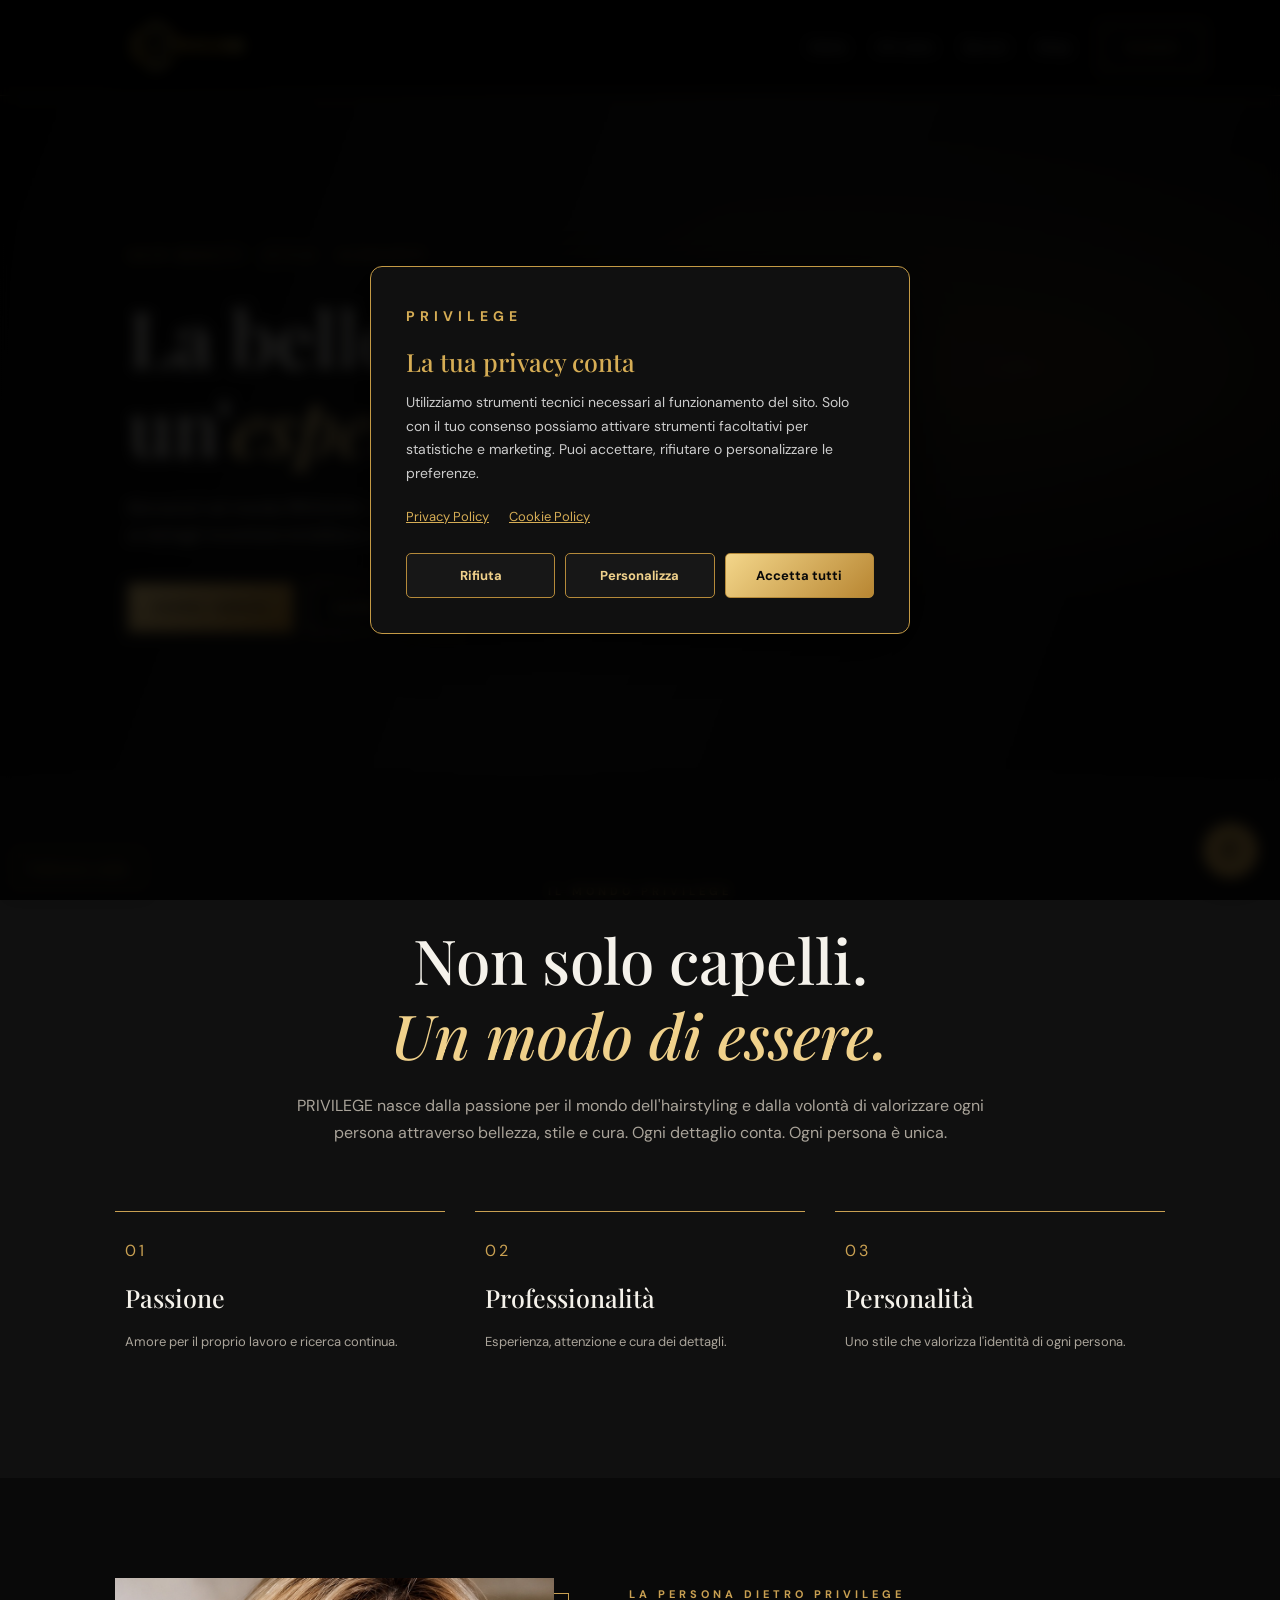
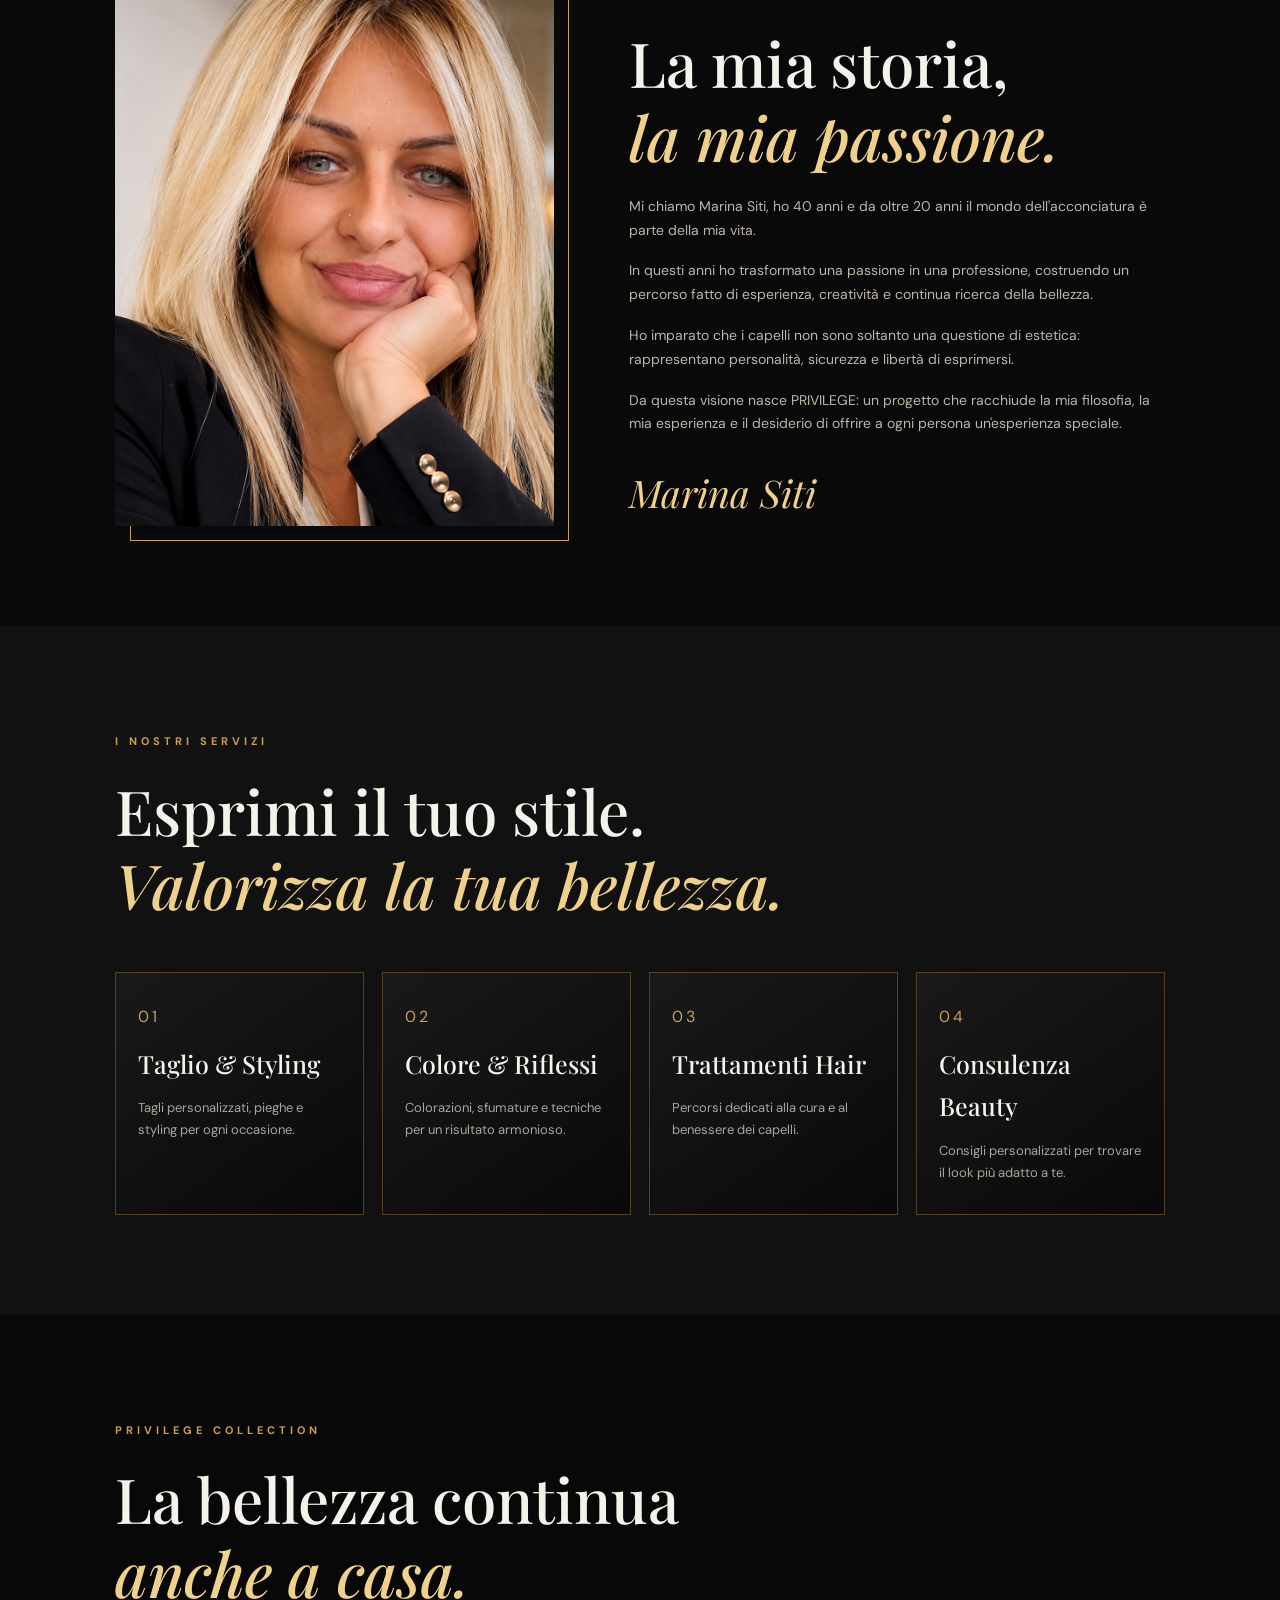
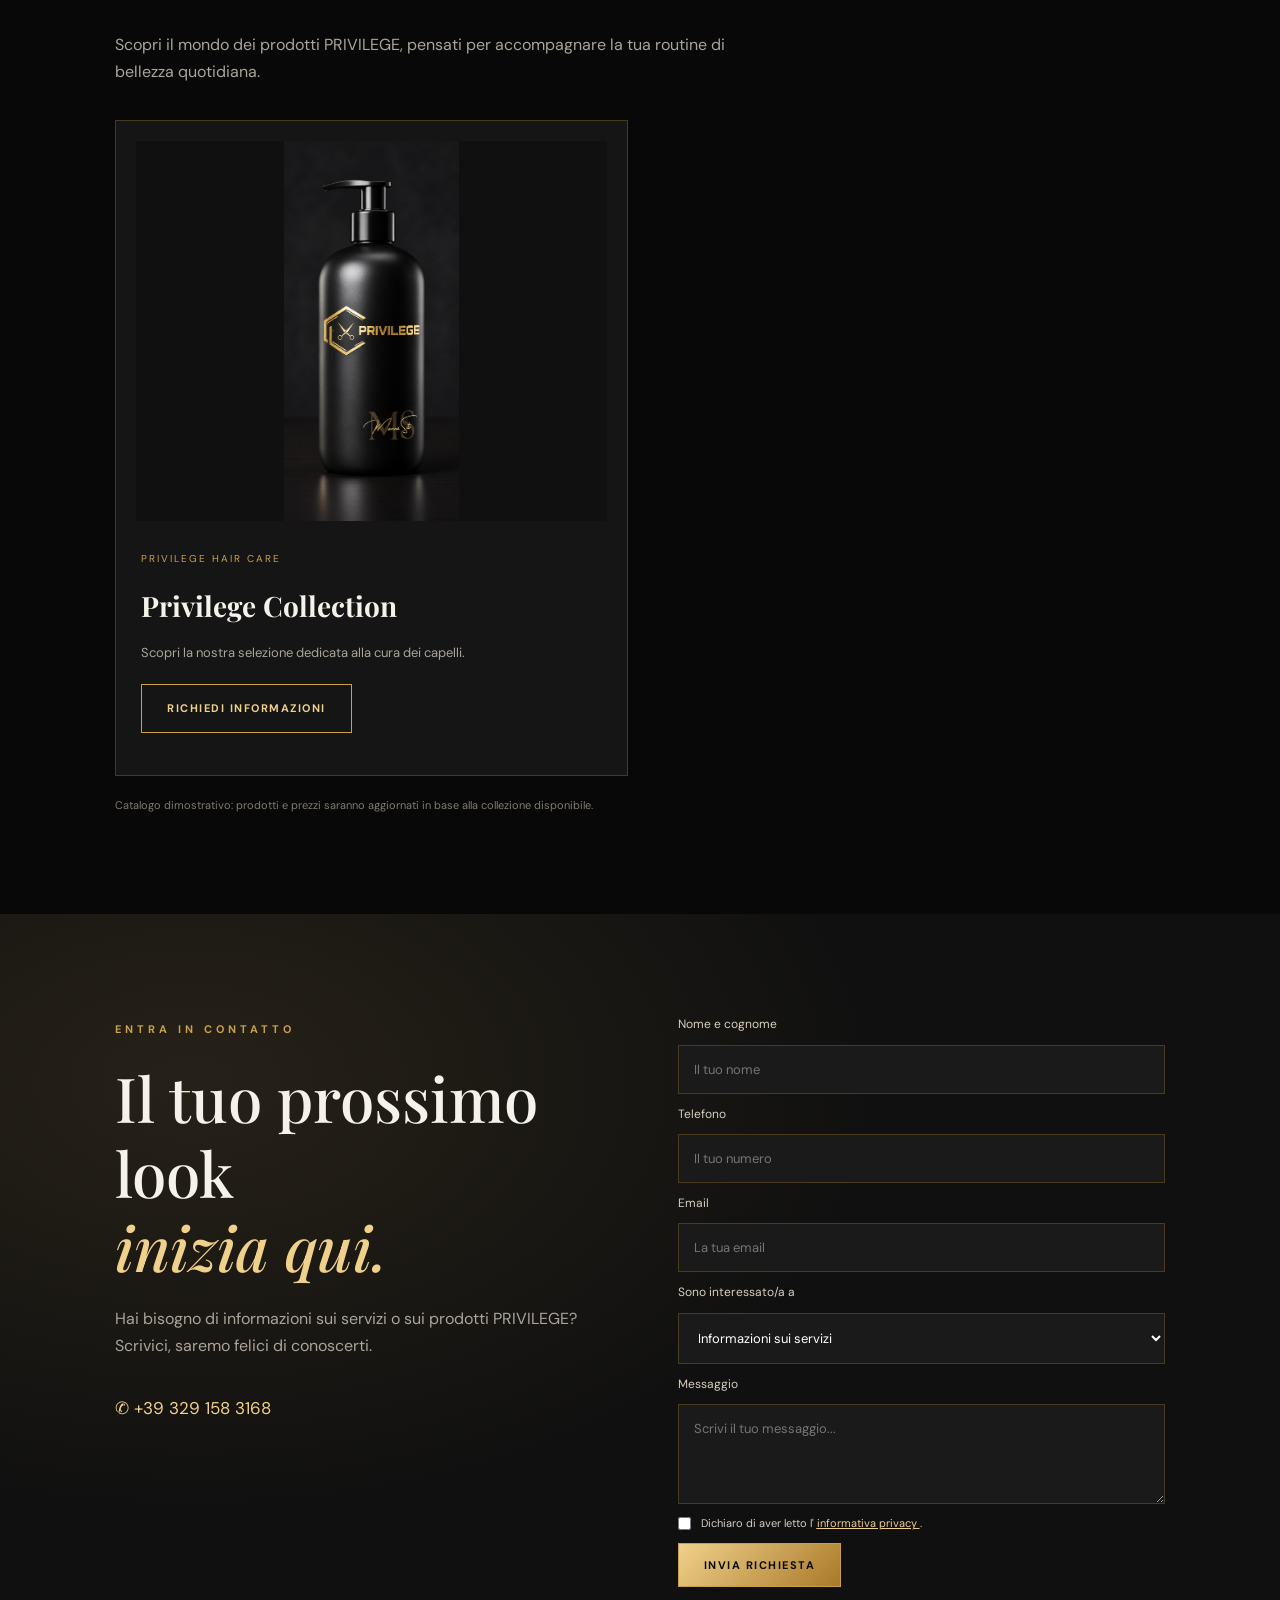
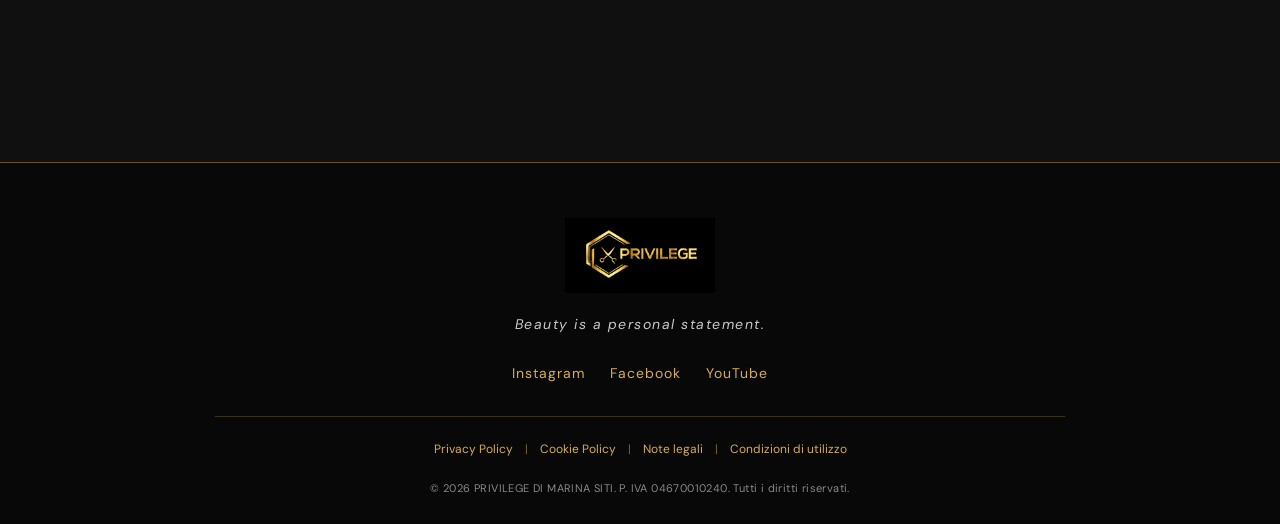
<file: index.html>
<!DOCTYPE html>
<html lang="it">
<head>
  <meta charset="UTF-8">
  <meta name="viewport" content="width=device-width, initial-scale=1.0">

  <title>PRIVILEGE | Hair Beauty by Marina Siti</title>
  <meta name="description" content="PRIVILEGE by Marina Siti. Oltre 20 anni di esperienza nel mondo dell'hairstyling, bellezza e cura dei capelli.">
  <meta name="theme-color" content="#080808">

  <link rel="icon" type="image/png" href="/assets/favicon.png?v=4">
<link rel="shortcut icon" href="/assets/favicon.png?v=4">
  <link rel="stylesheet" href="style.css">

  <link rel="preconnect" href="https://fonts.googleapis.com">
  <link rel="preconnect" href="https://fonts.gstatic.com" crossorigin>
  <link href="https://fonts.googleapis.com/css2?family=DM+Sans:wght@400;500;600;700&family=Playfair+Display:wght@400;500;600;700&display=swap" rel="stylesheet">

  <script src="script.js" defer></script>
</head>

<body>

  <!-- HEADER -->
  <header class="header">
    <a href="#home" class="logo">
      <img src="assets/logo.png" alt="PRIVILEGE by Marina Siti">
    </a>

    <button class="menu-toggle" type="button" aria-label="Apri menu" aria-expanded="false" aria-controls="main-navigation">☰</button>

    <nav class="navigation" id="main-navigation">
      <a href="#home">Home</a>
      <a href="#marina">Chi sono</a>
      <a href="#servizi">Servizi</a>
      <a href="#shop">Shop</a>
      <a href="#contatti" class="nav-button">Contatti</a>
    </nav>
  </header>

  <main>

    <!-- HERO -->
    <section class="hero" id="home">
      <div class="hero-content">
        <span class="eyebrow">HAIR BEAUTY · STYLE · ELEGANCE</span>

        <h1>La bellezza è un'<em>esperienza.</em></h1>

        <p>
          Benvenuti nel mondo PRIVILEGE.
          Dove professionalità, passione e attenzione
          ai dettagli incontrano la bellezza autentica.
        </p>

        <div class="hero-buttons">
          <a href="#servizi" class="btn gold">Scopri i servizi</a>
          <a href="#marina" class="btn outline">La mia storia</a>
        </div>
      </div>
    </section>

    <!-- INTRODUZIONE -->
    <section class="intro section" id="filosofia">
      <span class="eyebrow">IL MONDO PRIVILEGE</span>

      <h2>Non solo capelli.<br><em>Un modo di essere.</em></h2>

      <p class="intro-text">
        PRIVILEGE nasce dalla passione per il mondo
        dell'hairstyling e dalla volontà di valorizzare
        ogni persona attraverso bellezza, stile e cura.
        Ogni dettaglio conta. Ogni persona è unica.
      </p>

      <div class="values">
        <article>
          <span>01</span>
          <h3>Passione</h3>
          <p>Amore per il proprio lavoro e ricerca continua.</p>
        </article>

        <article>
          <span>02</span>
          <h3>Professionalità</h3>
          <p>Esperienza, attenzione e cura dei dettagli.</p>
        </article>

        <article>
          <span>03</span>
          <h3>Personalità</h3>
          <p>Uno stile che valorizza l'identità di ogni persona.</p>
        </article>
      </div>
    </section>

    <!-- MARINA -->
    <section class="marina section" id="marina">
      <div class="marina-image">
        <img src="assets/marina-siti.jpg" alt="Marina Siti, fondatrice di PRIVILEGE">
      </div>

      <div class="marina-content">
        <span class="eyebrow">LA PERSONA DIETRO PRIVILEGE</span>

        <h2>La mia storia,<br><em>la mia passione.</em></h2>

        <p>
          Mi chiamo Marina Siti, ho 40 anni e da oltre
          20 anni il mondo dell'acconciatura è parte
          della mia vita.
        </p>

        <p>
          In questi anni ho trasformato una passione
          in una professione, costruendo un percorso
          fatto di esperienza, creatività e continua
          ricerca della bellezza.
        </p>

        <p>
          Ho imparato che i capelli non sono soltanto
          una questione di estetica: rappresentano
          personalità, sicurezza e libertà di esprimersi.
        </p>

        <p>
          Da questa visione nasce PRIVILEGE:
          un progetto che racchiude la mia filosofia,
          la mia esperienza e il desiderio di offrire
          a ogni persona un'esperienza speciale.
        </p>

        <div class="signature">Marina Siti</div>
      </div>
    </section>

    <!-- SERVIZI -->
    <section class="services section" id="servizi">
      <span class="eyebrow">I NOSTRI SERVIZI</span>

      <h2>Esprimi il tuo stile.<br><em>Valorizza la tua bellezza.</em></h2>

      <div class="service-grid">
        <article class="service-card">
          <span>01</span>
          <h3>Taglio &amp; Styling</h3>
          <p>Tagli personalizzati, pieghe e styling per ogni occasione.</p>
        </article>

        <article class="service-card">
          <span>02</span>
          <h3>Colore &amp; Riflessi</h3>
          <p>Colorazioni, sfumature e tecniche per un risultato armonioso.</p>
        </article>

        <article class="service-card">
          <span>03</span>
          <h3>Trattamenti Hair</h3>
          <p>Percorsi dedicati alla cura e al benessere dei capelli.</p>
        </article>

        <article class="service-card">
          <span>04</span>
          <h3>Consulenza Beauty</h3>
          <p>Consigli personalizzati per trovare il look più adatto a te.</p>
        </article>
      </div>
    </section>

    <!-- SHOP -->
    <section class="shop section" id="shop">
      <span class="eyebrow">PRIVILEGE COLLECTION</span>

      <h2>La bellezza continua<br><em>anche a casa.</em></h2>

      <p class="shop-description">
        Scopri il mondo dei prodotti PRIVILEGE,
        pensati per accompagnare la tua routine
        di bellezza quotidiana.
      </p>

      <div class="product-grid">
        <article class="product-card">
          <img src="assets/privilege-product.png" alt="Prodotto linea PRIVILEGE">

          <div class="product-details">
            <span class="product-label">PRIVILEGE HAIR CARE</span>
            <h3>Privilege Collection</h3>
            <p>Scopri la nostra selezione dedicata alla cura dei capelli.</p>
            <a href="#contatti" class="btn outline">Richiedi informazioni</a>
          </div>
        </article>
      </div>

      <p class="shop-note">
        Catalogo dimostrativo: prodotti e prezzi saranno
        aggiornati in base alla collezione disponibile.
      </p>
    </section>

    <!-- CONTATTI -->
    <section class="contact section" id="contatti">
      <div class="contact-info">
        <span class="eyebrow">ENTRA IN CONTATTO</span>

        <h2>Il tuo prossimo look<br><em>inizia qui.</em></h2>

        <p>
          Hai bisogno di informazioni sui servizi
          o sui prodotti PRIVILEGE?
          Scrivici, saremo felici di conoscerti.
        </p>

        <a class="whatsapp"
   href="https://wa.me/393291583168?text=Ciao%20Marina%2C%20ho%20visitato%20il%20sito%20PRIVILEGE%20e%20vorrei%20ricevere%20maggiori%20informazioni."
   target="_blank"
   rel="noopener noreferrer">
  ✆ +39 329 158 3168
</a>
      </div>

<form id="contactForm"
      action="https://formspree.io/f/xppdwpyg"
      method="POST">

  <input type="hidden" name="_subject"
         value="Nuova richiesta dal sito PRIVILEGE">

  <label for="name">Nome e cognome</label>
  <input id="name" name="name" type="text"
         required placeholder="Il tuo nome">

  <label for="phone">Telefono</label>
  <input id="phone" name="phone" type="tel"
         required placeholder="Il tuo numero">

  <label for="email">Email</label>
  <input id="email" name="email" type="email"
         required placeholder="La tua email">

  <label for="interest">Sono interessato/a a</label>
  <select id="interest" name="interest" required>
    <option value="Informazioni sui servizi">Informazioni sui servizi</option>
    <option value="Consulenza capelli">Consulenza capelli</option>
    <option value="Prodotti PRIVILEGE">Prodotti PRIVILEGE</option>
    <option value="Collaborazioni">Collaborazioni</option>
    <option value="Altro">Altro</option>
  </select>

  <label for="message">Messaggio</label>
  <textarea id="message" name="message" rows="4"
            placeholder="Scrivi il tuo messaggio..."></textarea>

  <label class="privacy">
    <input type="checkbox" name="privacy_consent"
           value="Accettato" required>
    <span>
      Dichiaro di aver letto l'
      <a href="privacy.html" target="_blank" rel="noopener noreferrer">
        <u>informativa privacy</u>
      </a>.
    </span>
  </label>

  <button type="submit" class="btn gold">
    Invia richiesta
  </button>

</form>

<div id="form-status" class="form-status"
     role="status" aria-live="polite"></div>

    </section>

  </main>

  <!-- FOOTER -->
  <footer class="footer">
    <img src="assets/logo.png" alt="PRIVILEGE Hair Beauty" class="footer-logo">

    <p>Beauty is a personal statement.</p>

    <div class="social-links">
      <a href="https://www.instagram.com/marina_siti/" target="_blank" rel="noopener noreferrer">Instagram</a>
      <a href="#" aria-disabled="true">Facebook</a>
      <a href="#" aria-disabled="true">YouTube</a>
    </div>

    <div class="legal-links">
      <a href="privacy.html">Privacy Policy</a>
      <span>|</span>
      <a href="cookie.html">Cookie Policy</a>
      <span>|</span>
      <a href="note-legali.html">Note legali</a>
      <span>|</span>
      <a href="termini.html">Condizioni di utilizzo</a>
    </div>

    <div class="copyright">
      © <span id="year">2026</span>
      PRIVILEGE DI MARINA SITI.
      P. IVA 04670010240.
      Tutti i diritti riservati.
    </div>
  </footer>


<!-- WHATSAPP FISSO CON MESSAGGIO AUTOMATICO -->
<a
  href="https://wa.me/393291583168?text=Ciao%20Marina%2C%20ho%20visitato%20il%20sito%20PRIVILEGE%20e%20vorrei%20ricevere%20maggiori%20informazioni."
  class="floating-whatsapp"
  target="_blank"
  rel="noopener noreferrer"
  aria-label="Contattaci su WhatsApp"
>
  ✆
</a>


  <!-- COOKIE BANNER -->
  <div id="cookie-banner" class="cookie-banner" role="dialog" aria-modal="true" aria-labelledby="cookie-title" hidden>
    <div class="cookie-content">
      <span class="cookie-brand">PRIVILEGE</span>
      <h2 id="cookie-title">La tua privacy conta</h2>

      <p>
        Utilizziamo strumenti tecnici necessari al funzionamento
        del sito. Solo con il tuo consenso possiamo attivare
        strumenti facoltativi per statistiche e marketing.
        Puoi accettare, rifiutare o personalizzare le preferenze.
      </p>

      <div class="cookie-links">
        <a href="privacy.html">Privacy Policy</a>
        <a href="cookie.html">Cookie Policy</a>
      </div>

      <div class="cookie-actions">
        <button type="button" id="cookie-reject" class="cookie-btn">Rifiuta</button>
        <button type="button" id="cookie-settings" class="cookie-btn">Personalizza</button>
        <button type="button" id="cookie-accept" class="cookie-btn gold">Accetta tutti</button>
      </div>
    </div>
  </div>

  <!-- PREFERENZE COOKIE -->
  <div id="cookie-preferences" class="cookie-preferences" role="dialog" aria-modal="true" aria-labelledby="cookie-preferences-title" hidden>
    <div class="cookie-preferences-box">
      <span class="cookie-brand">PRIVILEGE</span>
      <h2 id="cookie-preferences-title">Personalizza le preferenze</h2>
      <p>Scegli quali strumenti facoltativi autorizzare.</p>

      <div class="cookie-option">
        <div>
          <strong>Strumenti tecnici</strong>
          <p>Necessari al funzionamento del sito.</p>
        </div>
        <span class="always-active">Sempre attivi</span>
      </div>

      <label class="cookie-option">
        <div>
          <strong>Statistiche</strong>
          <p>Ci aiutano a migliorare il sito.</p>
        </div>
        <input type="checkbox" id="cookie-analytics">
      </label>

      <label class="cookie-option">
        <div>
          <strong>Marketing</strong>
          <p>Per eventuali attività pubblicitarie.</p>
        </div>
        <input type="checkbox" id="cookie-marketing">
      </label>

      <div class="cookie-actions">
        <button type="button" id="cookie-save" class="cookie-btn gold full">
          Salva le mie preferenze
        </button>
      </div>
    </div>
  </div>

  <!-- RIAPRI PREFERENZE -->
  <button type="button" id="cookie-reopen" class="cookie-reopen">
    Preferenze cookie
  </button>

</body>
</html>
</file>
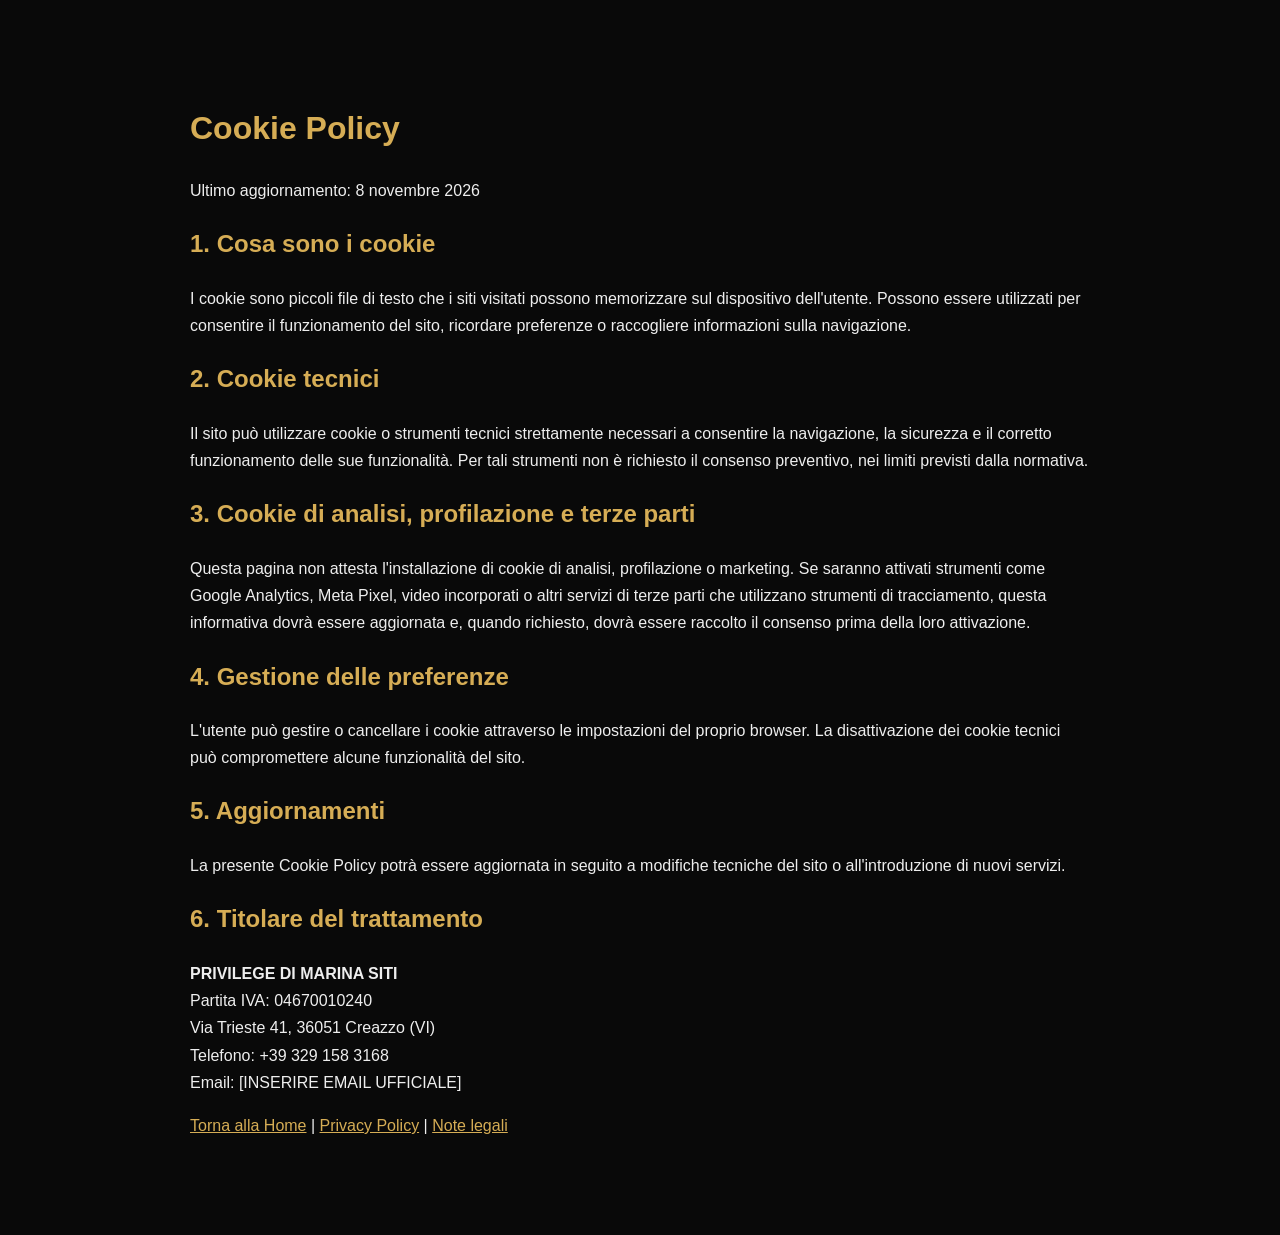
<file: cookie.html>
<!DOCTYPE html>
<html lang="it">
<head>
  <meta charset="UTF-8">
  <meta name="viewport" content="width=device-width, initial-scale=1.0">
  <title>Cookie Policy | PRIVILEGE</title>
  <style>
    body{margin:0;background:#090909;color:#eee;font:16px/1.7 Arial,sans-serif}
    main{max-width:900px;margin:50px auto;padding:30px}
    h1,h2{color:#d6ad55}a{color:#d6ad55}
  </style>
</head>
<body>
<main>
  <h1>Cookie Policy</h1>
  <p>Ultimo aggiornamento: 8 novembre 2026</p>

  <h2>1. Cosa sono i cookie</h2>
  <p>I cookie sono piccoli file di testo che i siti visitati possono memorizzare sul dispositivo dell'utente. Possono essere utilizzati per consentire il funzionamento del sito, ricordare preferenze o raccogliere informazioni sulla navigazione.</p>

  <h2>2. Cookie tecnici</h2>
  <p>Il sito può utilizzare cookie o strumenti tecnici strettamente necessari a consentire la navigazione, la sicurezza e il corretto funzionamento delle sue funzionalità. Per tali strumenti non è richiesto il consenso preventivo, nei limiti previsti dalla normativa.</p>

  <h2>3. Cookie di analisi, profilazione e terze parti</h2>
  <p>Questa pagina non attesta l'installazione di cookie di analisi, profilazione o marketing. Se saranno attivati strumenti come Google Analytics, Meta Pixel, video incorporati o altri servizi di terze parti che utilizzano strumenti di tracciamento, questa informativa dovrà essere aggiornata e, quando richiesto, dovrà essere raccolto il consenso prima della loro attivazione.</p>

  <h2>4. Gestione delle preferenze</h2>
  <p>L'utente può gestire o cancellare i cookie attraverso le impostazioni del proprio browser. La disattivazione dei cookie tecnici può compromettere alcune funzionalità del sito.</p>

  <h2>5. Aggiornamenti</h2>
  <p>La presente Cookie Policy potrà essere aggiornata in seguito a modifiche tecniche del sito o all'introduzione di nuovi servizi.</p>

  <h2>6. Titolare del trattamento</h2>
  <p><strong>PRIVILEGE DI MARINA SITI</strong><br>
  Partita IVA: 04670010240<br>
  Via Trieste 41, 36051 Creazzo (VI)<br>
  Telefono: +39 329 158 3168<br>
  Email: [INSERIRE EMAIL UFFICIALE]</p>

  <p><a href="index.html">Torna alla Home</a> | <a href="privacy.html">Privacy Policy</a> | <a href="note-legali.html">Note legali</a></p>
</main>
</body>
</html>
</file>
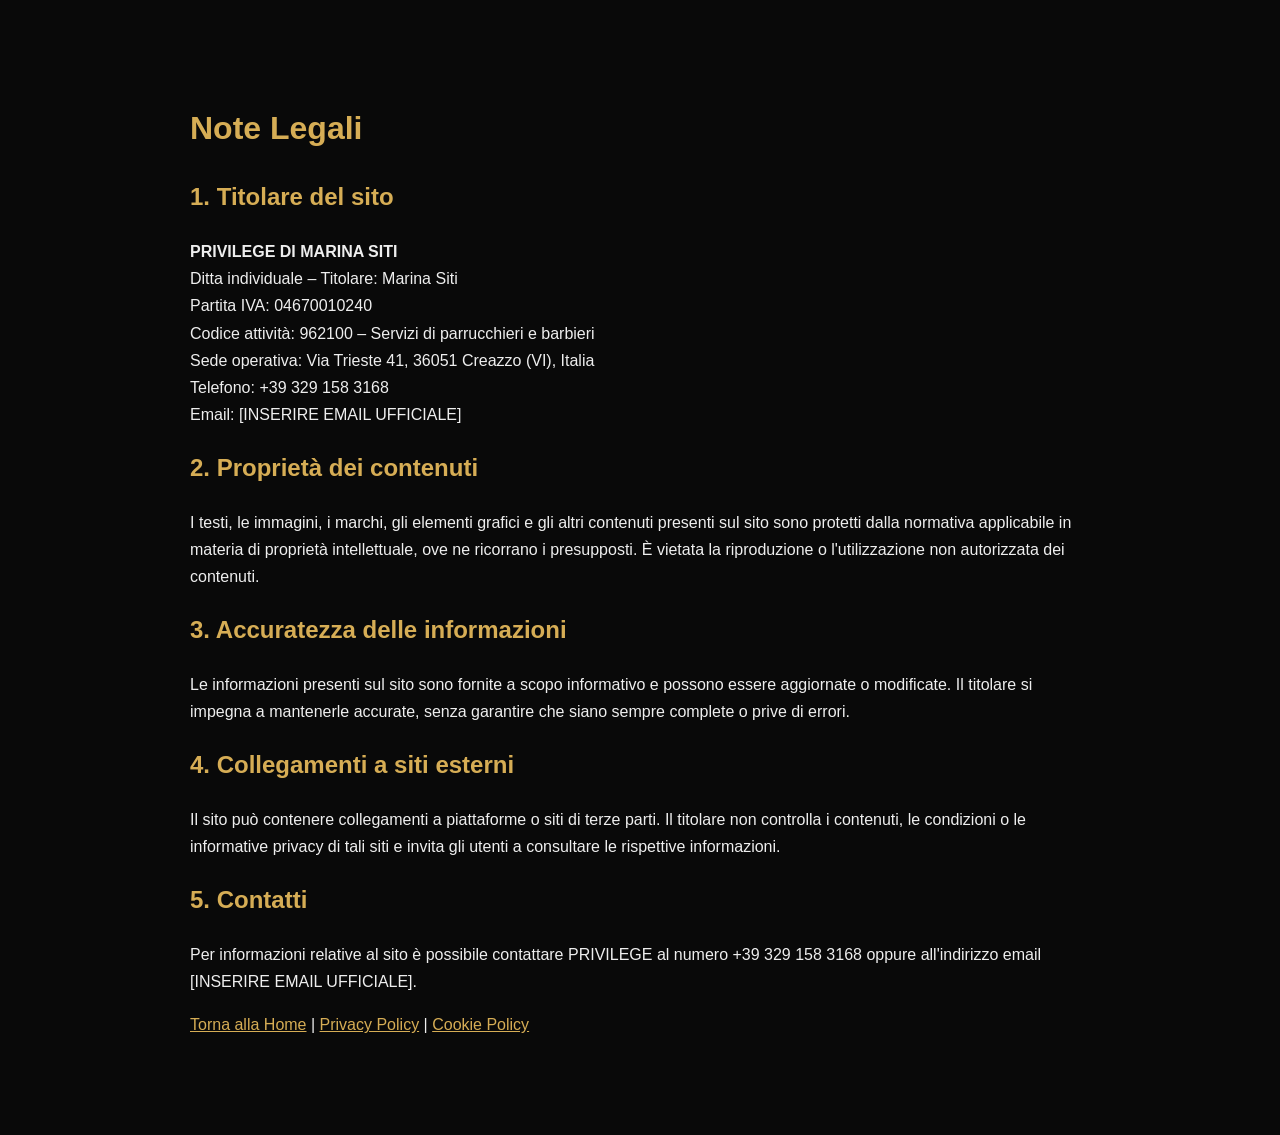
<file: note-legali.html>
<!DOCTYPE html>
<html lang="it">
<head>
  <meta charset="UTF-8">
  <meta name="viewport" content="width=device-width, initial-scale=1.0">
  <title>Note Legali | PRIVILEGE</title>
  <style>
    body{margin:0;background:#090909;color:#eee;font:16px/1.7 Arial,sans-serif}
    main{max-width:900px;margin:50px auto;padding:30px}
    h1,h2{color:#d6ad55}a{color:#d6ad55}
  </style>
</head>
<body>
<main>
  <h1>Note Legali</h1>

  <h2>1. Titolare del sito</h2>
  <p><strong>PRIVILEGE DI MARINA SITI</strong><br>
  Ditta individuale – Titolare: Marina Siti<br>
  Partita IVA: 04670010240<br>
  Codice attività: 962100 – Servizi di parrucchieri e barbieri<br>
  Sede operativa: Via Trieste 41, 36051 Creazzo (VI), Italia<br>
  Telefono: +39 329 158 3168<br>
  Email: [INSERIRE EMAIL UFFICIALE]</p>

  <h2>2. Proprietà dei contenuti</h2>
  <p>I testi, le immagini, i marchi, gli elementi grafici e gli altri contenuti presenti sul sito sono protetti dalla normativa applicabile in materia di proprietà intellettuale, ove ne ricorrano i presupposti. È vietata la riproduzione o l'utilizzazione non autorizzata dei contenuti.</p>

  <h2>3. Accuratezza delle informazioni</h2>
  <p>Le informazioni presenti sul sito sono fornite a scopo informativo e possono essere aggiornate o modificate. Il titolare si impegna a mantenerle accurate, senza garantire che siano sempre complete o prive di errori.</p>

  <h2>4. Collegamenti a siti esterni</h2>
  <p>Il sito può contenere collegamenti a piattaforme o siti di terze parti. Il titolare non controlla i contenuti, le condizioni o le informative privacy di tali siti e invita gli utenti a consultare le rispettive informazioni.</p>

  <h2>5. Contatti</h2>
  <p>Per informazioni relative al sito è possibile contattare PRIVILEGE al numero +39 329 158 3168 oppure all'indirizzo email [INSERIRE EMAIL UFFICIALE].</p>

  <p><a href="index.html">Torna alla Home</a> | <a href="privacy.html">Privacy Policy</a> | <a href="cookie.html">Cookie Policy</a></p>
</main>
</body>
</html>
</file>
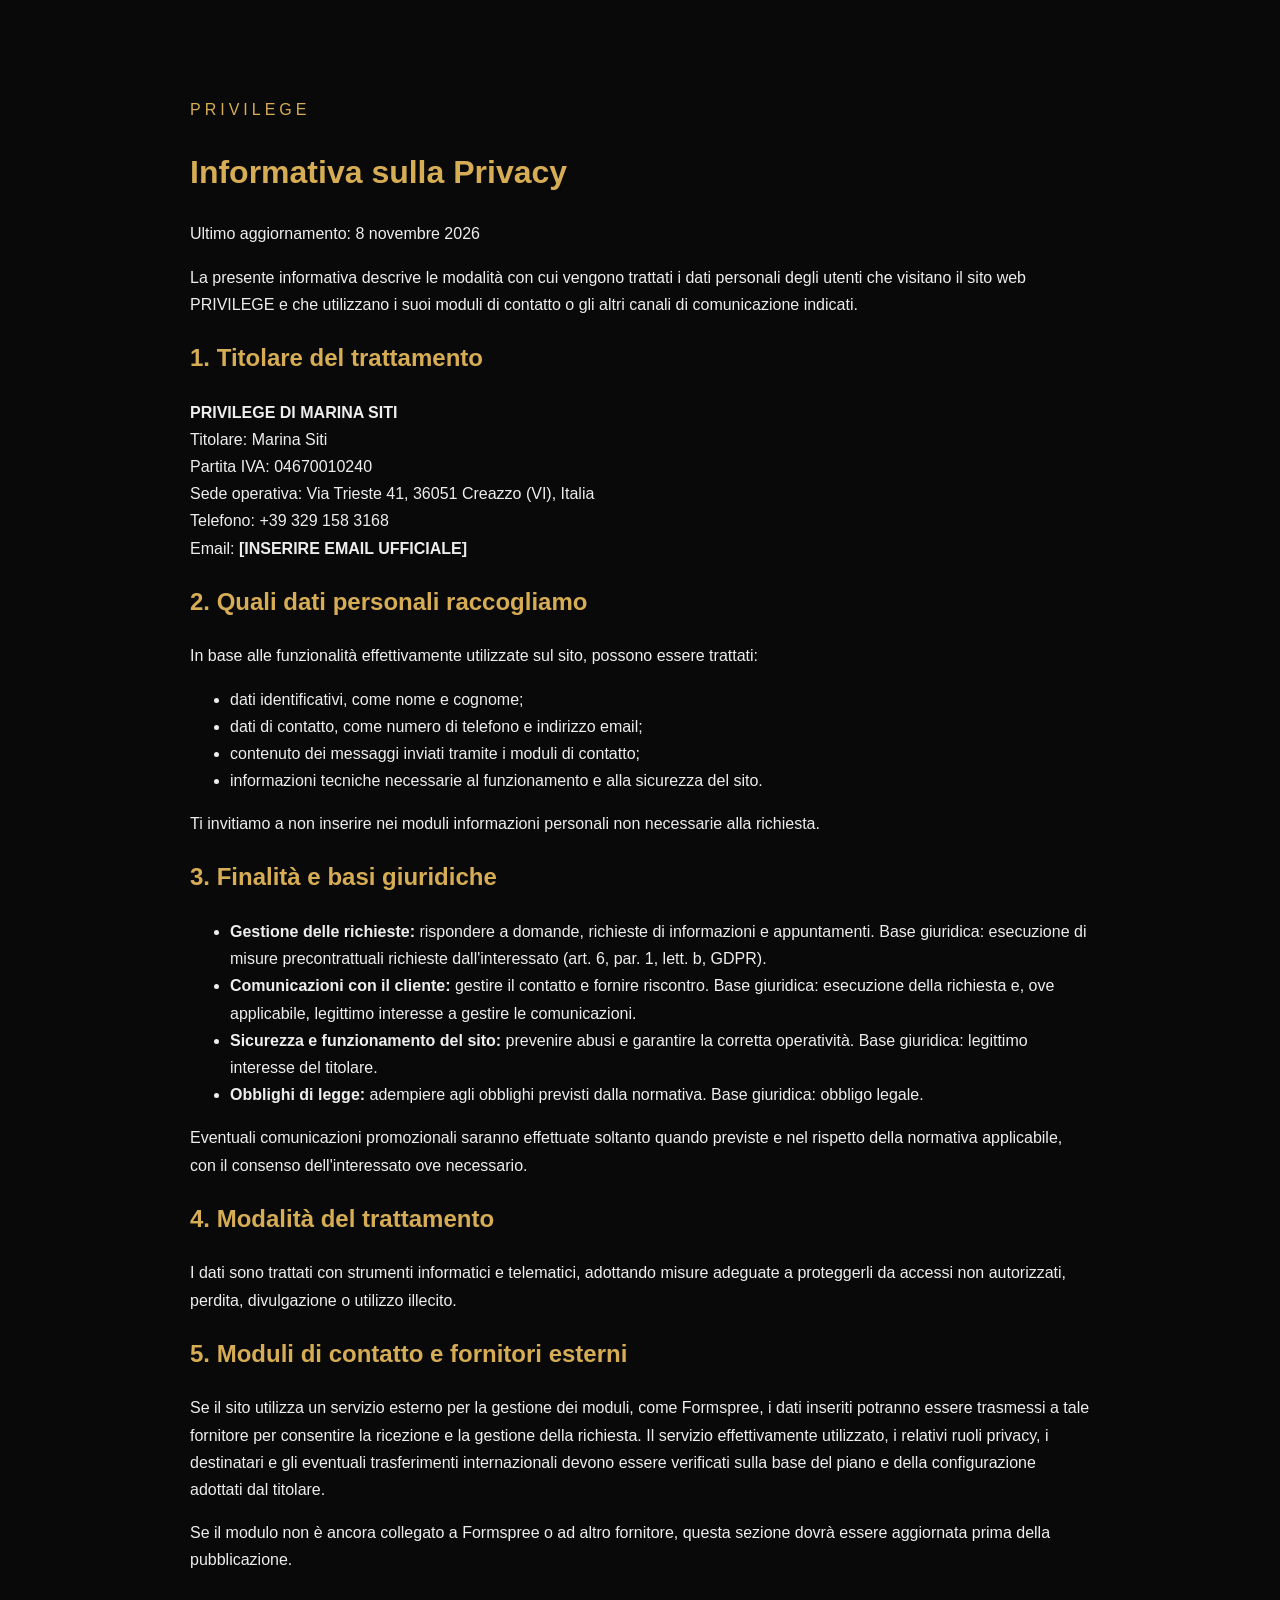
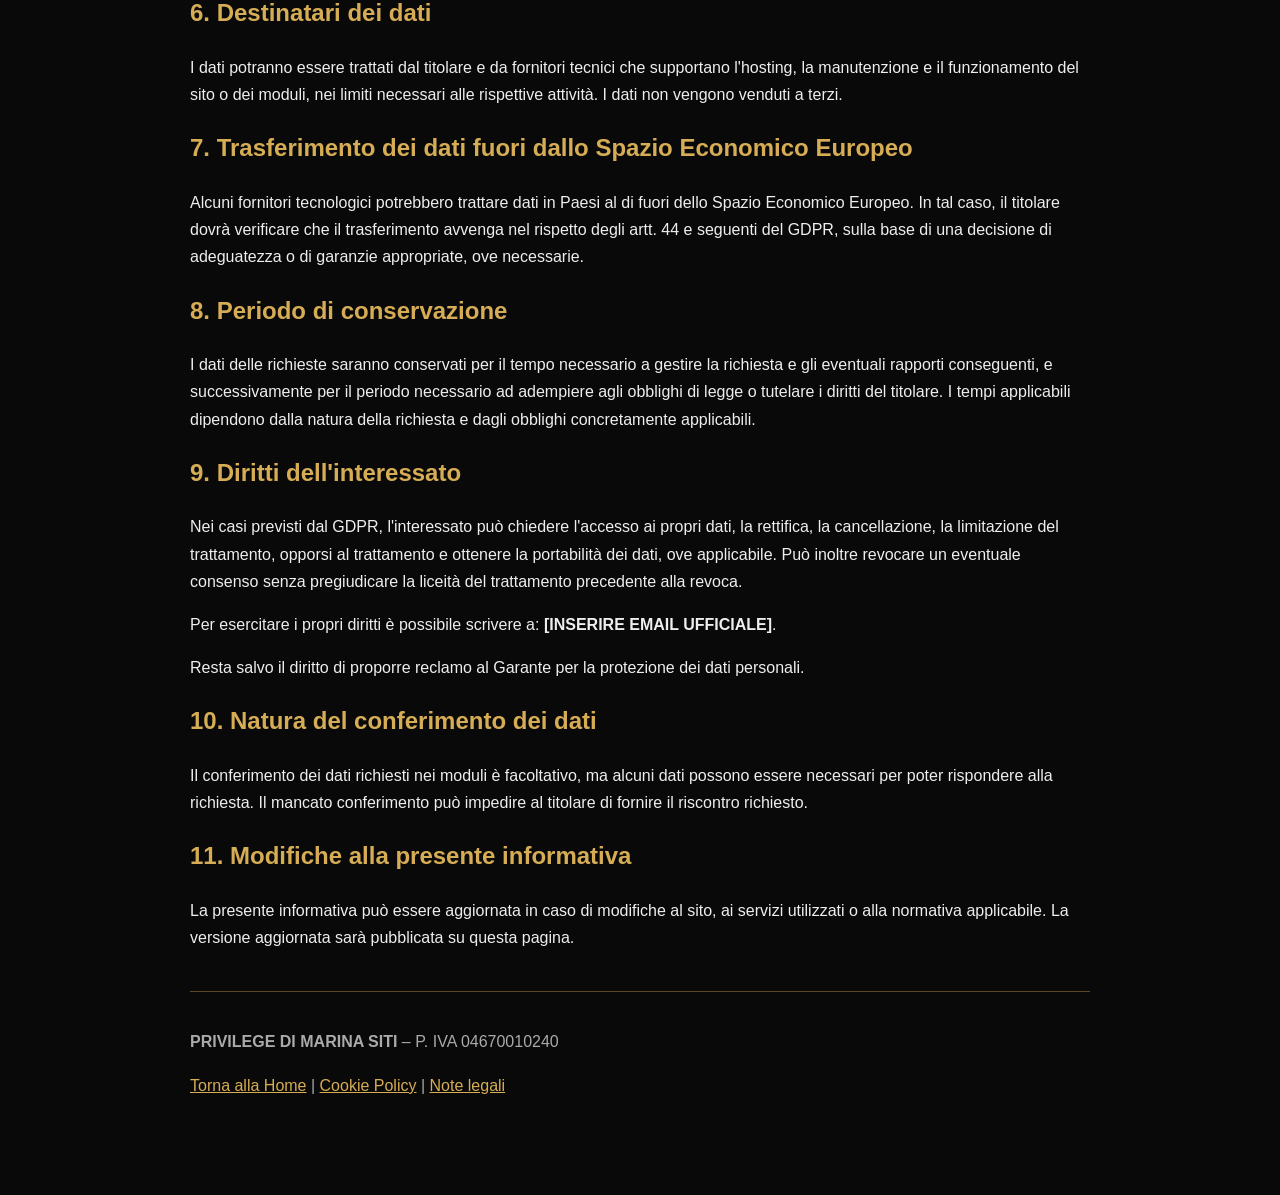
<file: privacy.html>
<!DOCTYPE html>
<html lang="it">
<head>
  <meta charset="UTF-8">
  <meta name="viewport" content="width=device-width, initial-scale=1.0">
  <title>Privacy Policy | PRIVILEGE</title>
  <meta name="description" content="Informativa sul trattamento dei dati personali del sito PRIVILEGE di Marina Siti.">
  <style>
    body{margin:0;background:#090909;color:#eee;font:16px/1.7 Arial,sans-serif}
    main{max-width:900px;margin:50px auto;padding:30px}
    h1,h2{color:#d6ad55}
    a{color:#d6ad55}
    .brand{letter-spacing:4px;color:#d6ad55}
    footer{border-top:1px solid #5c4824;margin-top:40px;padding-top:20px;color:#aaa}
  </style>
</head>
<body>
<main>
  <p class="brand">PRIVILEGE</p>
  <h1>Informativa sulla Privacy</h1>
  <p>Ultimo aggiornamento: 8 novembre 2026</p>

  <p>La presente informativa descrive le modalità con cui vengono trattati i dati personali degli utenti che visitano il sito web PRIVILEGE e che utilizzano i suoi moduli di contatto o gli altri canali di comunicazione indicati.</p>

  <h2>1. Titolare del trattamento</h2>
  <p><strong>PRIVILEGE DI MARINA SITI</strong><br>
  Titolare: Marina Siti<br>
  Partita IVA: 04670010240<br>
  Sede operativa: Via Trieste 41, 36051 Creazzo (VI), Italia<br>
  Telefono: +39 329 158 3168<br>
  Email: <strong>[INSERIRE EMAIL UFFICIALE]</strong></p>

  <h2>2. Quali dati personali raccogliamo</h2>
  <p>In base alle funzionalità effettivamente utilizzate sul sito, possono essere trattati:</p>
  <ul>
    <li>dati identificativi, come nome e cognome;</li>
    <li>dati di contatto, come numero di telefono e indirizzo email;</li>
    <li>contenuto dei messaggi inviati tramite i moduli di contatto;</li>
    <li>informazioni tecniche necessarie al funzionamento e alla sicurezza del sito.</li>
  </ul>
  <p>Ti invitiamo a non inserire nei moduli informazioni personali non necessarie alla richiesta.</p>

  <h2>3. Finalità e basi giuridiche</h2>
  <ul>
    <li><strong>Gestione delle richieste:</strong> rispondere a domande, richieste di informazioni e appuntamenti. Base giuridica: esecuzione di misure precontrattuali richieste dall'interessato (art. 6, par. 1, lett. b, GDPR).</li>
    <li><strong>Comunicazioni con il cliente:</strong> gestire il contatto e fornire riscontro. Base giuridica: esecuzione della richiesta e, ove applicabile, legittimo interesse a gestire le comunicazioni.</li>
    <li><strong>Sicurezza e funzionamento del sito:</strong> prevenire abusi e garantire la corretta operatività. Base giuridica: legittimo interesse del titolare.</li>
    <li><strong>Obblighi di legge:</strong> adempiere agli obblighi previsti dalla normativa. Base giuridica: obbligo legale.</li>
  </ul>
  <p>Eventuali comunicazioni promozionali saranno effettuate soltanto quando previste e nel rispetto della normativa applicabile, con il consenso dell'interessato ove necessario.</p>

  <h2>4. Modalità del trattamento</h2>
  <p>I dati sono trattati con strumenti informatici e telematici, adottando misure adeguate a proteggerli da accessi non autorizzati, perdita, divulgazione o utilizzo illecito.</p>

  <h2>5. Moduli di contatto e fornitori esterni</h2>
  <p>Se il sito utilizza un servizio esterno per la gestione dei moduli, come Formspree, i dati inseriti potranno essere trasmessi a tale fornitore per consentire la ricezione e la gestione della richiesta. Il servizio effettivamente utilizzato, i relativi ruoli privacy, i destinatari e gli eventuali trasferimenti internazionali devono essere verificati sulla base del piano e della configurazione adottati dal titolare.</p>
  <p>Se il modulo non è ancora collegato a Formspree o ad altro fornitore, questa sezione dovrà essere aggiornata prima della pubblicazione.</p>

  <h2>6. Destinatari dei dati</h2>
  <p>I dati potranno essere trattati dal titolare e da fornitori tecnici che supportano l'hosting, la manutenzione e il funzionamento del sito o dei moduli, nei limiti necessari alle rispettive attività. I dati non vengono venduti a terzi.</p>

  <h2>7. Trasferimento dei dati fuori dallo Spazio Economico Europeo</h2>
  <p>Alcuni fornitori tecnologici potrebbero trattare dati in Paesi al di fuori dello Spazio Economico Europeo. In tal caso, il titolare dovrà verificare che il trasferimento avvenga nel rispetto degli artt. 44 e seguenti del GDPR, sulla base di una decisione di adeguatezza o di garanzie appropriate, ove necessarie.</p>

  <h2>8. Periodo di conservazione</h2>
  <p>I dati delle richieste saranno conservati per il tempo necessario a gestire la richiesta e gli eventuali rapporti conseguenti, e successivamente per il periodo necessario ad adempiere agli obblighi di legge o tutelare i diritti del titolare. I tempi applicabili dipendono dalla natura della richiesta e dagli obblighi concretamente applicabili.</p>

  <h2>9. Diritti dell'interessato</h2>
  <p>Nei casi previsti dal GDPR, l'interessato può chiedere l'accesso ai propri dati, la rettifica, la cancellazione, la limitazione del trattamento, opporsi al trattamento e ottenere la portabilità dei dati, ove applicabile. Può inoltre revocare un eventuale consenso senza pregiudicare la liceità del trattamento precedente alla revoca.</p>
  <p>Per esercitare i propri diritti è possibile scrivere a: <strong>[INSERIRE EMAIL UFFICIALE]</strong>.</p>
  <p>Resta salvo il diritto di proporre reclamo al Garante per la protezione dei dati personali.</p>

  <h2>10. Natura del conferimento dei dati</h2>
  <p>Il conferimento dei dati richiesti nei moduli è facoltativo, ma alcuni dati possono essere necessari per poter rispondere alla richiesta. Il mancato conferimento può impedire al titolare di fornire il riscontro richiesto.</p>

  <h2>11. Modifiche alla presente informativa</h2>
  <p>La presente informativa può essere aggiornata in caso di modifiche al sito, ai servizi utilizzati o alla normativa applicabile. La versione aggiornata sarà pubblicata su questa pagina.</p>

  <footer>
    <p><strong>PRIVILEGE DI MARINA SITI</strong> – P. IVA 04670010240</p>
    <p><a href="index.html">Torna alla Home</a> | <a href="cookie.html">Cookie Policy</a> | <a href="note-legali.html">Note legali</a></p>
  </footer>
</main>
</body>
</html>
</file>
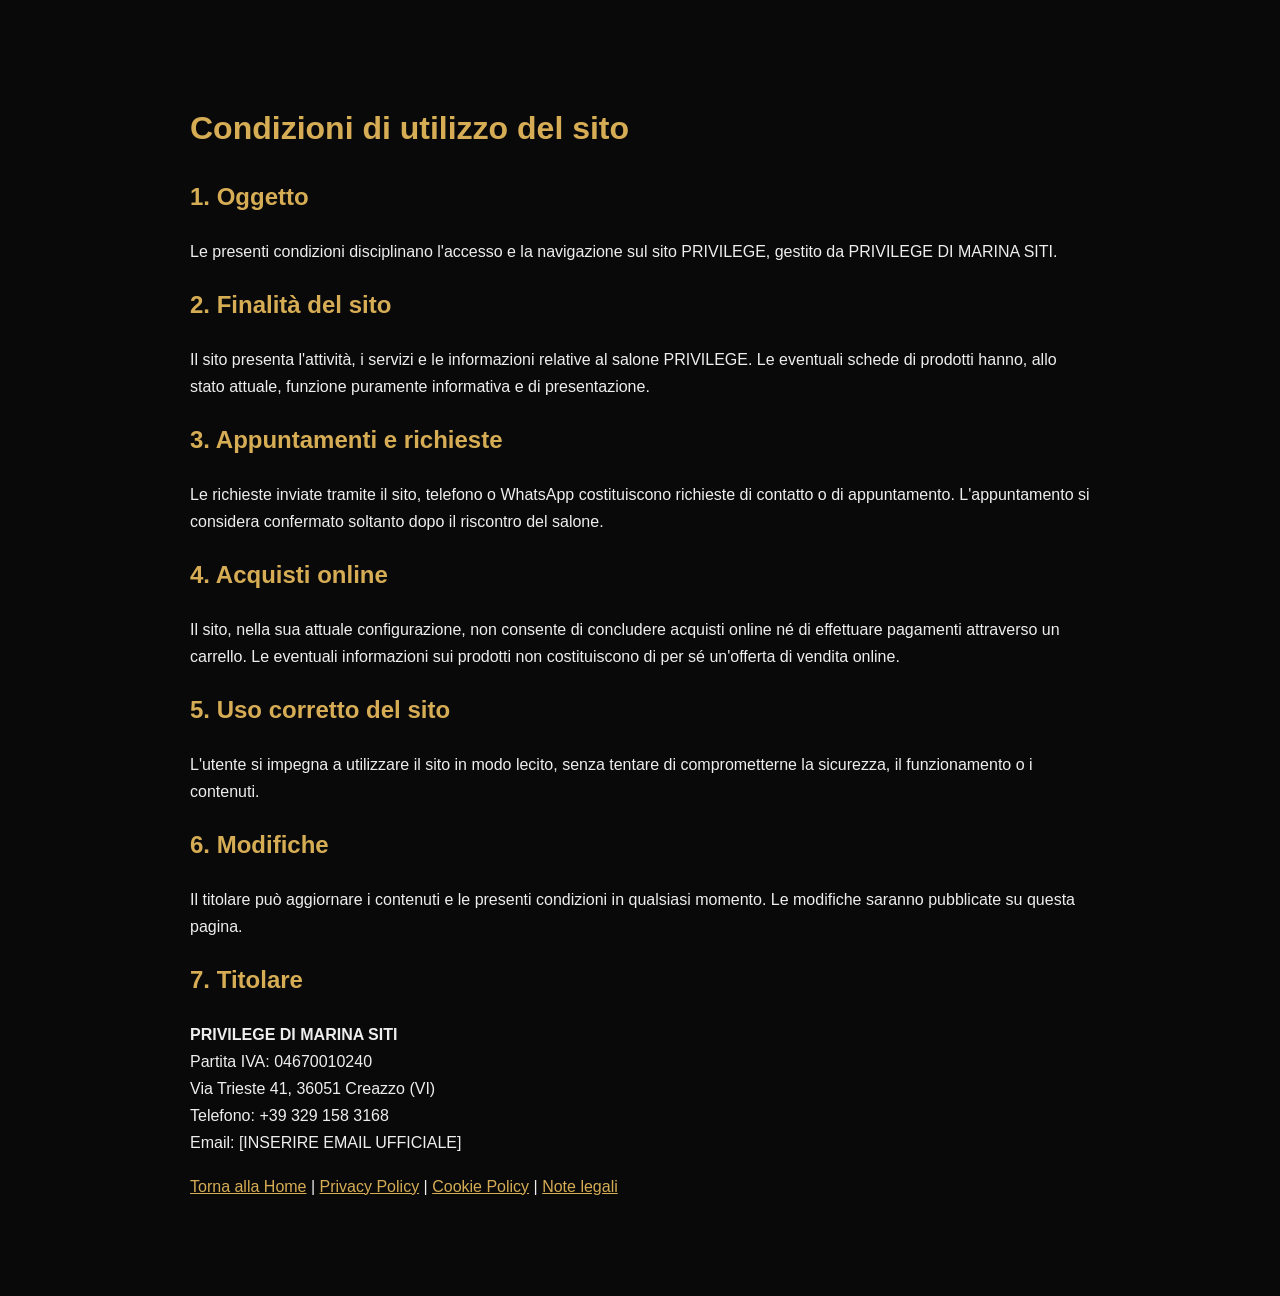
<file: termini.html>
<!DOCTYPE html>
<html lang="it">
<head>
  <meta charset="UTF-8">
  <meta name="viewport" content="width=device-width, initial-scale=1.0">
  <title>Condizioni di utilizzo | PRIVILEGE</title>
  <style>
    body{margin:0;background:#090909;color:#eee;font:16px/1.7 Arial,sans-serif}
    main{max-width:900px;margin:50px auto;padding:30px}
    h1,h2{color:#d6ad55}a{color:#d6ad55}
  </style>
</head>
<body>
<main>
  <h1>Condizioni di utilizzo del sito</h1>

  <h2>1. Oggetto</h2>
  <p>Le presenti condizioni disciplinano l'accesso e la navigazione sul sito PRIVILEGE, gestito da PRIVILEGE DI MARINA SITI.</p>

  <h2>2. Finalità del sito</h2>
  <p>Il sito presenta l'attività, i servizi e le informazioni relative al salone PRIVILEGE. Le eventuali schede di prodotti hanno, allo stato attuale, funzione puramente informativa e di presentazione.</p>

  <h2>3. Appuntamenti e richieste</h2>
  <p>Le richieste inviate tramite il sito, telefono o WhatsApp costituiscono richieste di contatto o di appuntamento. L'appuntamento si considera confermato soltanto dopo il riscontro del salone.</p>

  <h2>4. Acquisti online</h2>
  <p>Il sito, nella sua attuale configurazione, non consente di concludere acquisti online né di effettuare pagamenti attraverso un carrello. Le eventuali informazioni sui prodotti non costituiscono di per sé un'offerta di vendita online.</p>

  <h2>5. Uso corretto del sito</h2>
  <p>L'utente si impegna a utilizzare il sito in modo lecito, senza tentare di comprometterne la sicurezza, il funzionamento o i contenuti.</p>

  <h2>6. Modifiche</h2>
  <p>Il titolare può aggiornare i contenuti e le presenti condizioni in qualsiasi momento. Le modifiche saranno pubblicate su questa pagina.</p>

  <h2>7. Titolare</h2>
  <p><strong>PRIVILEGE DI MARINA SITI</strong><br>
  Partita IVA: 04670010240<br>
  Via Trieste 41, 36051 Creazzo (VI)<br>
  Telefono: +39 329 158 3168<br>
  Email: [INSERIRE EMAIL UFFICIALE]</p>

  <p><a href="index.html">Torna alla Home</a> | <a href="privacy.html">Privacy Policy</a> | <a href="cookie.html">Cookie Policy</a> | <a href="note-legali.html">Note legali</a></p>
</main>
</body>
</html>
</file>
<file: style.css>
/* =========================================
   PRIVILEGE - HAIR BEAUTY BY MARINA SITI
   STILE PRINCIPALE NERO E ORO
========================================= */

:root {
  --black: #080808;
  --black-soft: #121212;
  --gold: #c9a052;
  --gold-light: #f0d18b;
  --white: #f5f2eb;
  --gray: #aaa49a;
}

* {
  margin: 0;
  padding: 0;
  box-sizing: border-box;
}

html {
  scroll-behavior: smooth;
  scroll-padding-top: 95px;
}

body {
  background: var(--black);
  color: var(--white);
  font-family: 'DM Sans', sans-serif;
  line-height: 1.7;
}

body, button, input, textarea, select {
  font-family: 'DM Sans', sans-serif;
}

a {
  text-decoration: none;
  color: inherit;
}

img {
  max-width: 100%;
  display: block;
}

/* =========================================
   HEADER E MENU
========================================= */

.header {
  min-height: 95px;
  padding: 10px 6%;
  display: flex;
  align-items: center;
  justify-content: space-between;
  background: #050505;
  border-bottom: 1px solid #49391e;
  position: sticky;
  top: 0;
  z-index: 100;
}

.logo img {
  width: 220px;
  height: 75px;
  object-fit: contain;
}

.navigation {
  display: flex;
  align-items: center;
  gap: 30px;
}

.navigation a {
  font-size: 12px;
  letter-spacing: 1px;
  transition: .3s;
}

.navigation a:hover {
  color: var(--gold-light);
}

.nav-button {
  padding: 11px 22px;
  border: 1px solid var(--gold);
  color: var(--gold-light);
}

.menu-toggle {
  display: none;
  background: none;
  border: none;
  color: var(--gold);
  font-size: 27px;
  cursor: pointer;
}

/* =========================================
   TESTI E TITOLI
========================================= */

.eyebrow {
  color: var(--gold);
  font-size: 11px;
  font-weight: 700;
  letter-spacing: 4px;
}

h1, h2 {
  font-family: 'Playfair Display', serif;
  font-weight: 500;
}

h1 em, h2 em {
  color: var(--gold-light);
}

h2 {
  font-size: clamp(38px, 5vw, 62px);
  line-height: 1.2;
  margin: 20px 0;
}

/* =========================================
   HERO
========================================= */

.hero {
  min-height: 680px;
  display: flex;
  align-items: center;
  padding: 100px 10%;
  background:
    radial-gradient(
      ellipse at 80% 40%,
      rgba(201,160,82,.17),
      transparent 40%
    ),
    linear-gradient(110deg, #050505, #171717, #080808);
}

.hero-content {
  max-width: 720px;
}

.hero h1 {
  font-size: clamp(45px, 6vw, 78px);
  line-height: 1.15;
  margin: 25px 0;
}

.hero-content p {
  color: #c4bdb1;
  max-width: 570px;
  font-size: 16px;
}

.hero-buttons {
  display: flex;
  gap: 15px;
  margin-top: 35px;
  flex-wrap: wrap;
}

/* =========================================
   PULSANTI
========================================= */

.btn {
  display: inline-flex;
  align-items: center;
  justify-content: center;
  padding: 14px 25px;
  font-size: 11px;
  letter-spacing: 1.5px;
  text-transform: uppercase;
  font-weight: 700;
  border: 1px solid var(--gold);
  cursor: pointer;
  transition: .3s;
}

.gold {
  background: linear-gradient(
    135deg,
    var(--gold-light),
    #a97929
  );
  color: #090909;
}

.gold:hover {
  filter: brightness(1.15);
  transform: translateY(-3px);
}

.outline {
  color: var(--gold-light);
  background: transparent;
}

.outline:hover {
  background: var(--gold);
  color: #080808;
}

/* =========================================
   SEZIONI GENERALI
========================================= */

.section {
  padding: 100px 9%;
}

/* =========================================
   INTRODUZIONE E VALORI
========================================= */

.intro {
  text-align: center;
  background: #101010;
}

.intro-text {
  max-width: 720px;
  margin: auto;
  color: var(--gray);
}

.values {
  display: grid;
  grid-template-columns: repeat(3, 1fr);
  gap: 30px;
  margin-top: 65px;
  text-align: left;
}

.values article {
  border-top: 1px solid var(--gold);
  padding: 25px 10px;
}

.values span,
.service-card span {
  color: var(--gold);
  letter-spacing: 3px;
}

.values h3,
.service-card h3 {
  font-family: 'Playfair Display', serif;
  font-size: 25px;
  font-weight: 500;
  margin: 12px 0;
}

.values p,
.service-card p {
  color: var(--gray);
  font-size: 13px;
}

/* =========================================
   SEZIONE MARINA
========================================= */

.marina {
  display: grid;
  grid-template-columns: .9fr 1.1fr;
  align-items: center;
  gap: 75px;
  background: #090909;
}

.marina-image {
  position: relative;
}

.marina-image::after {
  content: "";
  position: absolute;
  top: 15px;
  left: 15px;
  right: -15px;
  bottom: -15px;
  border: 1px solid var(--gold);
  z-index: 0;
}

.marina-image img {
  position: relative;
  z-index: 1;
  width: 100%;
  aspect-ratio: 4 / 5;
  object-fit: cover;
  object-position: center 30%;
}

.marina-content p {
  color: #bcb5aa;
  margin-bottom: 17px;
  font-size: 14px;
}

.signature {
  font-family: 'Playfair Display', serif;
  font-size: 38px;
  font-style: italic;
  color: var(--gold-light);
  margin-top: 25px;
}

/* =========================================
   SERVIZI
========================================= */

.services {
  background: #111;
}

.service-grid {
  display: grid;
  grid-template-columns: repeat(4, 1fr);
  gap: 18px;
  margin-top: 50px;
}

.service-card {
  padding: 30px 22px;
  min-height: 230px;
  border: 1px solid #514126;
  background: linear-gradient(145deg, #191919, #090909);
  transition: .3s;
}

.service-card:hover {
  border-color: var(--gold);
  transform: translateY(-5px);
}

/* =========================================
   SHOP
========================================= */

.shop {
  background: #080808;
}

.shop-description {
  color: var(--gray);
  max-width: 650px;
  margin-bottom: 35px;
}

.product-grid {
  display: grid;
  grid-template-columns: repeat(2, minmax(0, 1fr));
  gap: 25px;
}

.product-card {
  background: #151515;
  border: 1px solid #4a3920;
  padding: 20px;
}

.product-card img {
  width: 100%;
  height: 380px;
  object-fit: contain;
  background: #101010;
}

.product-details {
  padding: 22px 5px;
}

.product-label {
  font-size: 10px;
  color: var(--gold);
  letter-spacing: 2px;
}

.product-details h3 {
  font-family: 'Playfair Display', serif;
  font-size: 28px;
  margin: 12px 0;
}

.product-details p {
  color: var(--gray);
  font-size: 13px;
  margin-bottom: 20px;
}

.shop-note {
  font-size: 11px;
  color: #817b71;
  margin-top: 20px;
}

/* =========================================
   CONTATTI
========================================= */

.contact {
  display: grid;
  grid-template-columns: 1fr 1fr;
  gap: 75px;
  background:
    radial-gradient(
      ellipse at 15% 20%,
      rgba(201,160,82,.12),
      transparent 45%
    ),
    #101010;
}

.contact-info p {
  color: var(--gray);
  margin: 20px 0;
}

.whatsapp {
  display: inline-block;
  color: var(--gold-light);
  font-size: 17px;
  margin-top: 15px;
}

#contactForm {
  display: flex;
  flex-direction: column;
  gap: 10px;
}

#contactForm label {
  font-size: 12px;
  color: #d7cfc0;
}

#contactForm input,
#contactForm textarea,
#contactForm select {
  padding: 15px;
  width: 100%;
  background: #1a1a1a;
  color: white;
  border: 1px solid #4a3a20;
  font-family: inherit;
  font-size: 13px;
}

#contactForm input:focus,
#contactForm textarea:focus,
#contactForm select:focus {
  outline: 1px solid var(--gold);
}

#contactForm .privacy {
  display: flex;
  align-items: center;
  gap: 10px;
  font-size: 11px;
}

#contactForm .privacy input {
  width: auto;
  flex-shrink: 0;
  accent-color: var(--gold);
}

#contactForm .privacy a {
  color: var(--gold-light);
  text-decoration: underline;
}

#contactForm button {
  align-self: flex-start;
}

/* =========================================
   FOOTER
========================================= */

.footer {
  width: 100%;
  padding: 55px 20px 25px;
  background: #080808;
  border-top: 1px solid rgba(214,173,85,.45);
  text-align: center;
}

.footer-logo {
  display: block;
  width: 150px;
  max-width: 70%;
  height: auto;
  margin: 0 auto 20px;
}

.footer > p {
  color: #c9c9c9;
  font-size: 14px;
  letter-spacing: 1.5px;
  margin: 0 0 25px;
  font-style: italic;
}

.social-links {
  display: flex;
  justify-content: center;
  align-items: center;
  flex-wrap: wrap;
  gap: 25px;
  margin: 25px 0 30px;
}

.social-links a {
  color: #d6ad55;
  text-decoration: none;
  font-size: 14px;
  letter-spacing: 1px;
  transition: color .3s ease;
}

.social-links a:hover {
  color: #fff;
}

.legal-links {
  display: flex;
  justify-content: center;
  align-items: center;
  flex-wrap: wrap;
  gap: 12px;
  max-width: 850px;
  margin: 30px auto 20px;
  padding-top: 22px;
  border-top: 1px solid rgba(214,173,85,.25);
}

.legal-links a {
  color: #d6ad55;
  text-decoration: none;
  font-size: 12px;
  transition: color .3s ease;
}

.legal-links a:hover {
  color: #fff;
}

.legal-links span {
  color: #71603d;
  font-size: 12px;
}

.copyright {
  color: #888;
  font-size: 11px;
  line-height: 1.8;
  margin-top: 15px;
  letter-spacing: .4px;
}

/* =========================================
   WHATSAPP FISSO
========================================= */

.floating-whatsapp {
  position: fixed;
  right: 22px;
  bottom: 22px;
  width: 55px;
  height: 55px;
  display: grid;
  place-items: center;
  border-radius: 50%;
  background: var(--gold);
  color: #080808;
  font-size: 28px;
  z-index: 99;
  box-shadow: 0 5px 20px #0008;
}

/* =========================================
   COOKIE BANNER E PREFERENZE
========================================= */

/* Nasconde davvero gli elementi con hidden */

.cookie-banner[hidden],
.cookie-preferences[hidden] {
  display: none !important;
}

/* Sfondo oscurato del popup */

.cookie-banner,
.cookie-preferences {
  position: fixed;
  inset: 0;
  z-index: 99999;
  display: flex;
  justify-content: center;
  align-items: center;
  padding: 18px;
  background: rgba(0,0,0,.85);
  backdrop-filter: blur(7px);
  -webkit-backdrop-filter: blur(7px);
  overflow-y: auto;
}

/* Riquadro principale */

.cookie-content,
.cookie-preferences-box {
  position: relative;
  width: 100%;
  max-width: 540px;
  max-height: calc(100vh - 36px);
  overflow-y: auto;
  padding: 35px;
  background: #101010;
  color: #eee;
  border: 1px solid #c49a45;
  border-radius: 12px;
  box-shadow: 0 15px 60px rgba(0,0,0,.7);
}

/* Marchio */

.cookie-brand {
  color: #d6ad55;
  font-size: 14px;
  font-weight: bold;
  letter-spacing: 5px;
}

/* Titoli */

.cookie-content h2,
.cookie-preferences-box h2 {
  color: #d6ad55;
  font-size: 25px;
  line-height: 1.3;
  margin: 17px 0 12px;
}

/* Testi */

.cookie-content p,
.cookie-preferences-box p {
  color: #ccc;
  font-size: 14px;
  line-height: 1.7;
}

/* Link alle informative */

.cookie-links {
  display: flex;
  gap: 20px;
  flex-wrap: wrap;
  margin: 20px 0;
}

.cookie-links a {
  color: #d6ad55;
  font-size: 13px;
  text-decoration: underline;
}

/* Pulsanti */

.cookie-actions {
  display: flex;
  flex-wrap: wrap;
  gap: 10px;
  margin-top: 25px;
}

.cookie-btn {
  flex: 1;
  min-height: 45px;
  padding: 12px;
  color: #f0d18b;
  background: #171717;
  border: 1px solid #b58a3a;
  border-radius: 5px;
  cursor: pointer;
  font-size: 13px;
  font-weight: bold;
  transition: .25s;
}

.cookie-btn:hover {
  background: #292116;
  border-color: #f0d18b;
}

.cookie-btn.gold {
  background: linear-gradient(135deg,#f3d68a,#b88632);
  color: #080808;
}

.cookie-btn.gold:hover {
  filter: brightness(1.12);
}

/* Opzioni cookie */

.cookie-option {
  display: flex;
  justify-content: space-between;
  align-items: center;
  gap: 15px;
  padding: 15px 0;
  border-bottom: 1px solid #403626;
  color: #eee;
  cursor: pointer;
}

.cookie-option p {
  margin: 5px 0 0;
  font-size: 12px;
}

.cookie-option input {
  width: 20px;
  height: 20px;
  flex-shrink: 0;
  accent-color: #d6ad55;
  cursor: pointer;
}

.always-active {
  color: #d6ad55;
  font-size: 12px;
  white-space: nowrap;
}

/* Pulsante salva */

.cookie-btn.full {
  width: 100%;
  margin-top: 10px;
  flex: auto;
}

/* Pulsante fisso per riaprire il consenso */

.cookie-reopen {
  position: fixed;
  bottom: 12px;
  left: 12px;
  z-index: 9998;
  padding: 10px 14px;
  color: #d6ad55;
  background: #101010;
  border: 1px solid #b58a3a;
  border-radius: 5px;
  cursor: pointer;
  font-size: 12px;
  box-shadow: 0 4px 15px rgba(0,0,0,.35);
  transition: .25s;
}

.cookie-reopen:hover {
  background: #292116;
  color: #fff;
}

/* Focus accessibile */

.cookie-btn:focus-visible,
.cookie-reopen:focus-visible,
.menu-toggle:focus-visible {
  outline: 2px solid var(--gold-light);
  outline-offset: 3px;
}

/* =========================================
   TABLET
========================================= */

@media (max-width: 900px) {
  .service-grid {
    grid-template-columns: repeat(2, 1fr);
  }

  .marina {
    gap: 40px;
  }
}

/* =========================================
   SMARTPHONE
========================================= */

@media (max-width: 680px) {
  html {
    scroll-padding-top: 75px;
  }

  .header {
    min-height: 75px;
    padding: 8px 20px;
  }

  .logo img {
    width: 170px;
    height: auto;
  }

  .menu-toggle {
    display: block;
  }

  .navigation {
    display: none;
    position: absolute;
    top: 75px;
    left: 0;
    width: 100%;
    padding: 25px;
    background: #080808;
    flex-direction: column;
    align-items: stretch;
    border-bottom: 1px solid var(--gold);
  }

  .navigation.open {
    display: flex;
  }

  .navigation a {
    padding: 8px;
  }

  .hero {
    min-height: 600px;
    padding: 70px 25px;
  }

  .hero h1 {
    font-size: 47px;
  }

  .section {
    padding: 75px 23px;
  }

  .values {
    grid-template-columns: 1fr;
    gap: 10px;
  }

  .marina,
  .contact {
    grid-template-columns: 1fr;
    gap: 45px;
  }

  .service-grid {
    grid-template-columns: 1fr 1fr;
    gap: 10px;
  }

  .service-card {
    padding: 20px 14px;
  }

  .product-grid {
    grid-template-columns: 1fr;
  }

  .product-card img {
    height: 340px;
  }

  .social-links {
    gap: 18px;
  }

  .footer {
    padding: 40px 15px 20px;
  }

  .footer-logo {
    width: 125px;
  }

  .legal-links {
    gap: 10px;
    max-width: 350px;
  }

  .legal-links a {
    font-size: 11px;
  }

  .copyright {
    font-size: 10px;
  }

  /* Popup su smartphone */

  .cookie-banner,
  .cookie-preferences {
    padding: 14px;
  }

  .cookie-content,
  .cookie-preferences-box {
    padding: 25px 20px;
    max-height: calc(100vh - 28px);
    max-height: calc(100dvh - 28px);
  }

  .cookie-content h2,
  .cookie-preferences-box h2 {
    font-size: 23px;
  }

  .cookie-content p,
  .cookie-preferences-box p {
    font-size: 13px;
  }

  .cookie-actions {
    flex-direction: column;
  }

  .cookie-btn {
    width: 100%;
    flex: auto;
    min-height: 46px;
  }

  .cookie-option {
    gap: 10px;
  }

  .cookie-reopen {
    bottom: 10px;
    left: 10px;
    font-size: 11px;
  }
}

/* =========================================
   SCHERMI MOLTO PICCOLI
========================================= */

@media (max-width: 390px) {
  .service-grid {
    grid-template-columns: 1fr;
  }

  .hero h1 {
    font-size: 40px;
  }

  .cookie-content,
  .cookie-preferences-box {
    padding: 22px 17px;
  }
}

/* =========================================
   FINE CSS PRIVILEGE
========================================= */
</file>
